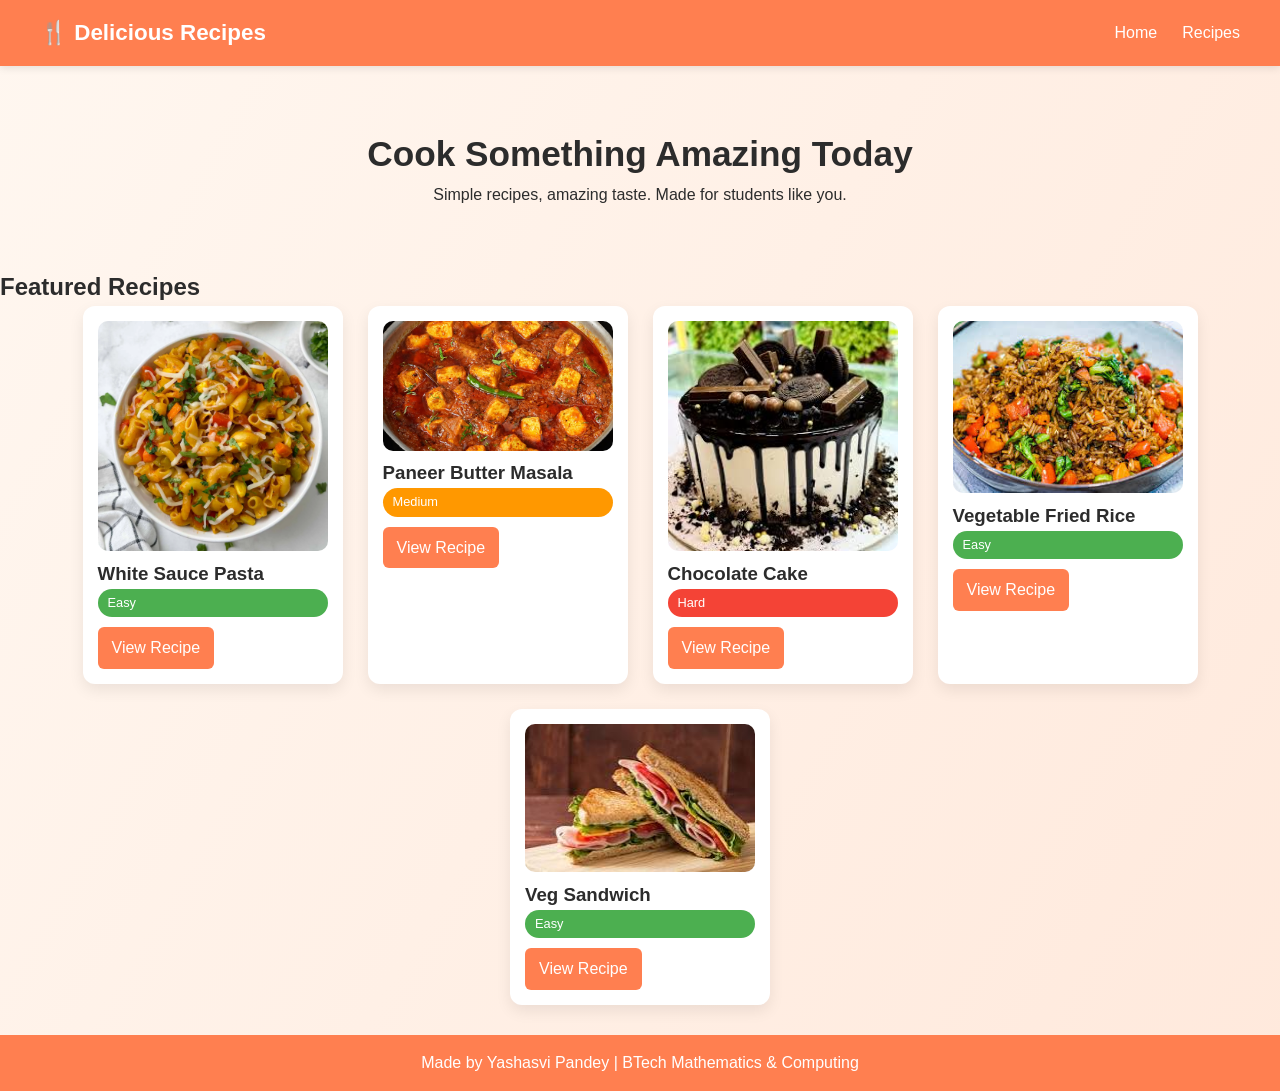
<file: index.html>
<!DOCTYPE html>
<html lang="en">
<head>
    <meta charset="UTF-8">
    <meta name="viewport" content="width=device-width, initial-scale=1.0">
    <title>Delicious Recipes</title>
    <link rel="stylesheet" href="style.css">
</head>

<body>

    <!-- Navigation Bar -->
    <header>
        <nav class="navbar">
            <h1 class="logo">🍴 Delicious Recipes</h1>
            <ul class="nav-links">
                <li><a href="index.html">Home</a></li>
                <li><a href="#recipes">Recipes</a></li> <!-- improved -->
            </ul>
        </nav>
    </header>

    <!-- Hero Section -->
    <section class="hero">
        <h2>Cook Something Amazing Today</h2>
        <p>Simple recipes, amazing taste. Made for students like you.</p>
    </section>

    <!-- Featured Recipes -->
    <section class="recipes" id="recipes"> <!-- added id -->
        <h2>Featured Recipes</h2>

        <div class="recipe-container">

            <!-- Card 1 -->
            <div class="card">
                <img src="images/pasta index.webp" alt="Pasta">
                <h3>White Sauce Pasta</h3>
                <p class="badge easy">Easy</p>
                <a href="recipe1.html">View Recipe</a>
            </div>

            <!-- Card 2 -->
            <div class="card">
                <img src="images/paneer imagesindex.jpg" alt="Paneer">
                <h3>Paneer Butter Masala</h3>
                <p class="badge medium">Medium</p>
                <a href="recipe2.html">View Recipe</a>
            </div>

            <!-- Card 3 -->
            <div class="card">
                <img src="images/cake index.jpg" alt="Cake">
                <h3>Chocolate Cake</h3>
                <p class="badge hard">Hard</p>
                <a href="recipe3.html">View Recipe</a>
            </div>

            <!-- Card 4 (NEW) -->
            <div class="card">
                <img src="images\fried rice.jpg" alt="Fried Rice">
                <h3>Vegetable Fried Rice</h3>
                <p class="badge easy">Easy</p>
                <a href="recipe4.html">View Recipe</a>
            </div>

            <!-- Card 5 (NEW) -->
            <div class="card">
                <img src="images\sandwich.jpg" alt="Sandwich">
                <h3>Veg Sandwich</h3>
                <p class="badge easy">Easy</p>
                <a href="recipe5.html">View Recipe</a>
            </div>

        </div>
    </section>

    <!-- Footer -->
    <footer>
        <p>Made by Yashasvi Pandey | BTech Mathematics & Computing</p>
    </footer>

</body>
</html>
</file>
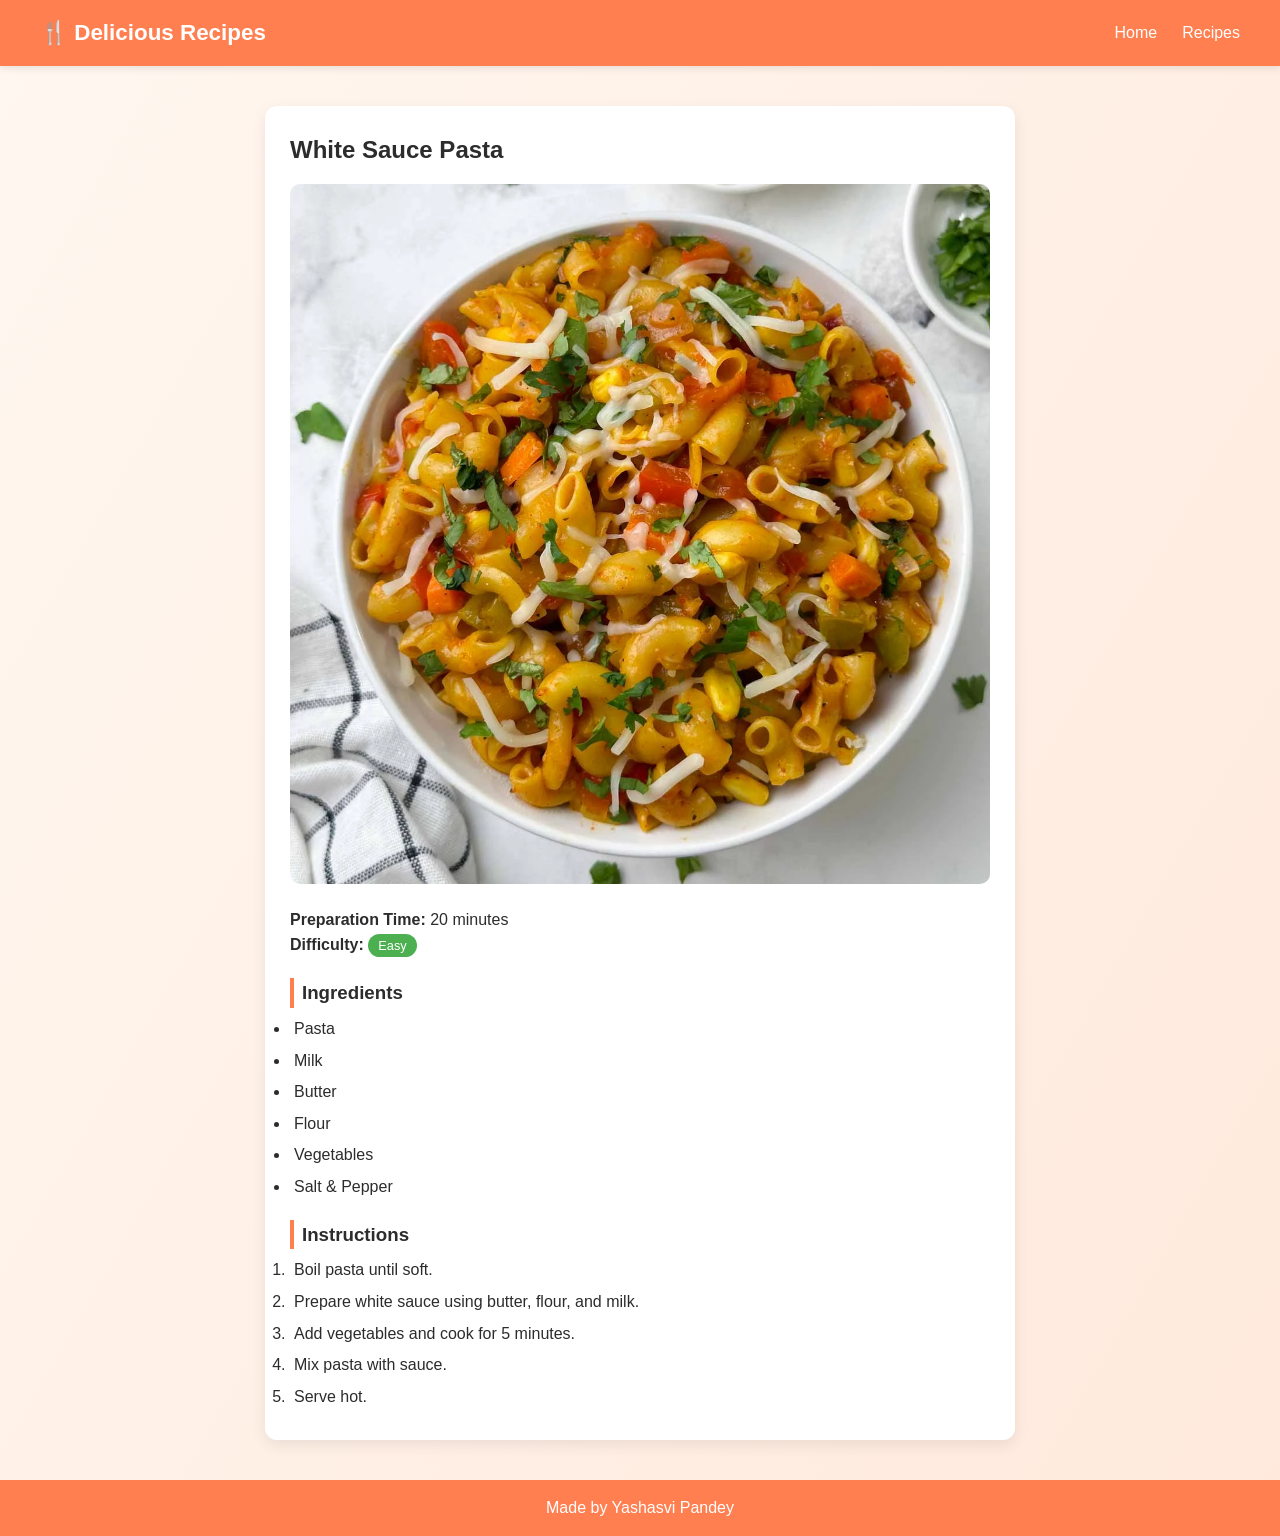
<file: recipe1.html>
<!DOCTYPE html>
<html lang="en">
<head>
    <meta charset="UTF-8">
    <meta name="viewport" content="width=device-width, initial-scale=1.0">
    <title>White Sauce Pasta</title>
    <link rel="stylesheet" href="style.css">
</head>

<body>

    <!-- Navbar -->
    <header>
        <nav class="navbar">
            <h1 class="logo">🍴 Delicious Recipes</h1>
            <ul class="nav-links">
                <li><a href="index.html">Home</a></li>
                <li><a href="recipe1.html">Recipes</a></li>
            </ul>
        </nav>
    </header>

    <!-- Recipe Content -->
    <section class="recipe-page">

        <h2>White Sauce Pasta</h2>

        <img src="images\pasta index.webp" alt="Pasta" class="recipe-img">

        <p><strong>Preparation Time:</strong> 20 minutes</p>
        <p><strong>Difficulty:</strong> <span class="badge easy">Easy</span></p>

        <!-- Ingredients -->
        <h3>Ingredients</h3>
        <ul>
            <li>Pasta</li>
            <li>Milk</li>
            <li>Butter</li>
            <li>Flour</li>
            <li>Vegetables</li>
            <li>Salt & Pepper</li>
        </ul>

        <!-- Steps -->
        <h3>Instructions</h3>
        <ol>
            <li>Boil pasta until soft.</li>
            <li>Prepare white sauce using butter, flour, and milk.</li>
            <li>Add vegetables and cook for 5 minutes.</li>
            <li>Mix pasta with sauce.</li>
            <li>Serve hot.</li>
        </ol>

    </section>

    <!-- Footer -->
    <footer>
        <p>Made by Yashasvi Pandey</p>
    </footer>

</body>
</html>
</file>
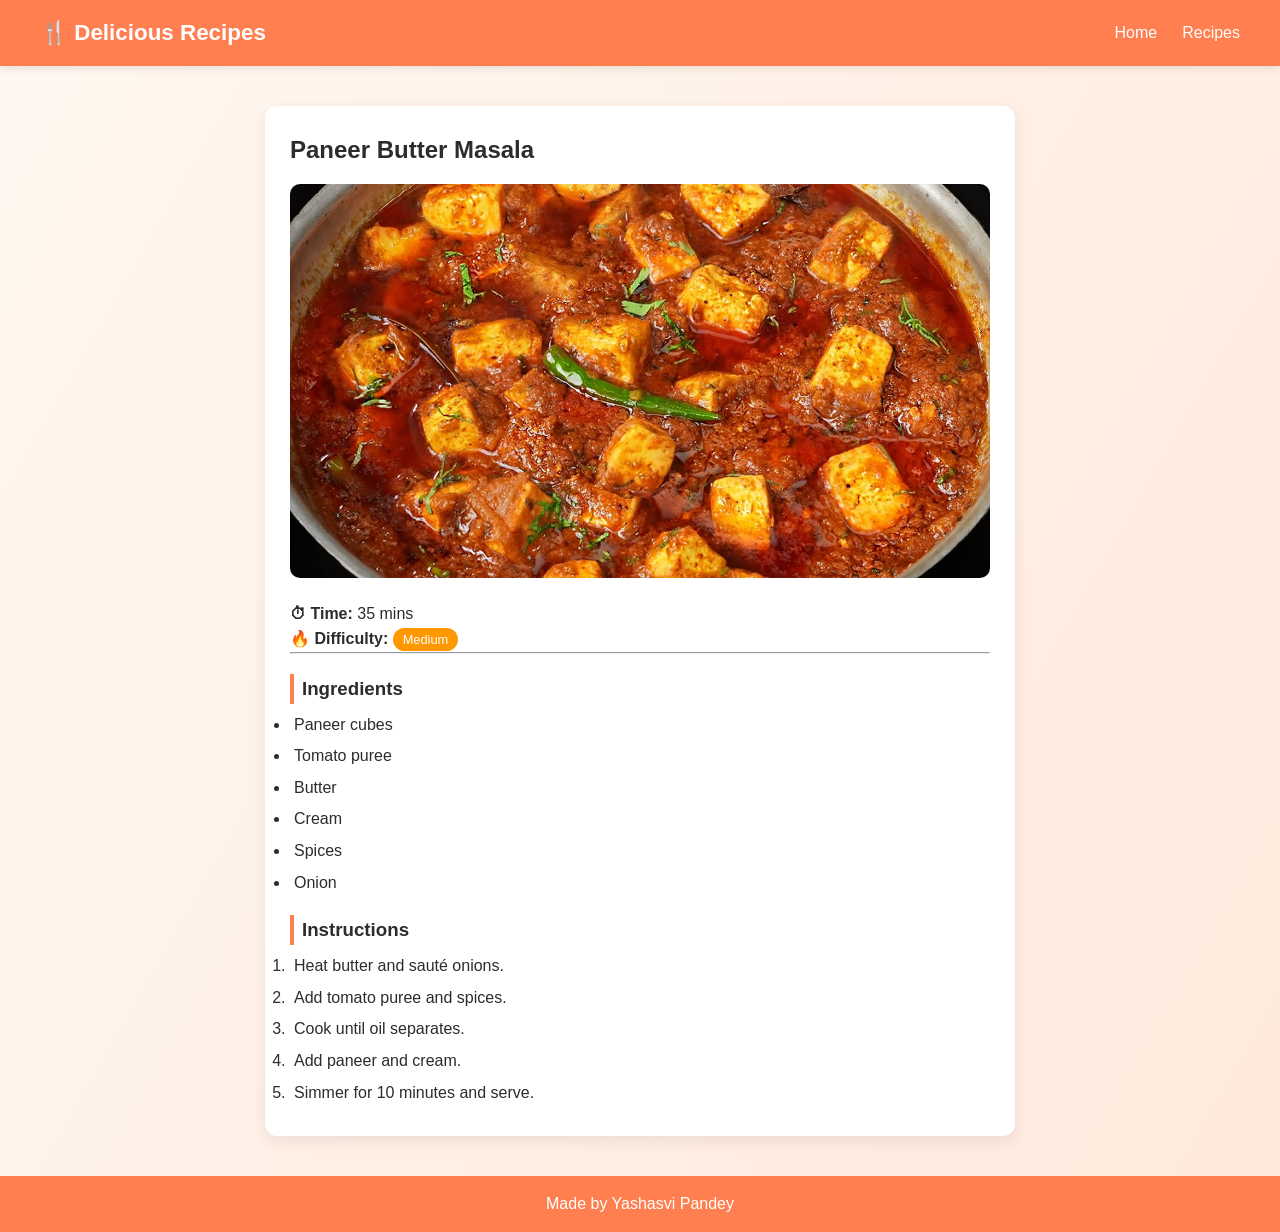
<file: recipe2.html>
<!DOCTYPE html>
<html lang="en">
<head>
    <meta charset="UTF-8">
    <meta name="viewport" content="width=device-width, initial-scale=1.0">
    <title>Paneer Butter Masala</title>
    <link rel="stylesheet" href="style.css">
</head>

<body>

<header>
    <nav class="navbar">
        <h1 class="logo">🍴 Delicious Recipes</h1>
        <ul class="nav-links">
            <li><a href="index.html">Home</a></li>
            <li><a href="recipe1.html">Recipes</a></li>
        </ul>
    </nav>
</header>

<section class="recipe-page">

    <h2>Paneer Butter Masala</h2>

    <img src="images\paneer imagesindex.jpg" alt="Paneer" class="recipe-img">

    <!-- Info Box -->
    <div class="info-box">
        <p><strong>⏱ Time:</strong> 35 mins</p>
        <p><strong>🔥 Difficulty:</strong> <span class="badge medium">Medium</span></p>
    </div>

    <hr>

    <!-- Two Column Layout -->
    <div class="recipe-grid">

        <!-- Ingredients -->
        <div>
            <h3>Ingredients</h3>
            <ul>
                <li>Paneer cubes</li>
                <li>Tomato puree</li>
                <li>Butter</li>
                <li>Cream</li>
                <li>Spices</li>
                <li>Onion</li>
            </ul>
        </div>

        <!-- Steps -->
        <div>
            <h3>Instructions</h3>
            <ol>
                <li>Heat butter and sauté onions.</li>
                <li>Add tomato puree and spices.</li>
                <li>Cook until oil separates.</li>
                <li>Add paneer and cream.</li>
                <li>Simmer for 10 minutes and serve.</li>
            </ol>
        </div>

    </div>

</section>

<footer>
    <p>Made by Yashasvi Pandey</p>
</footer>

</body>
</html>
</file>
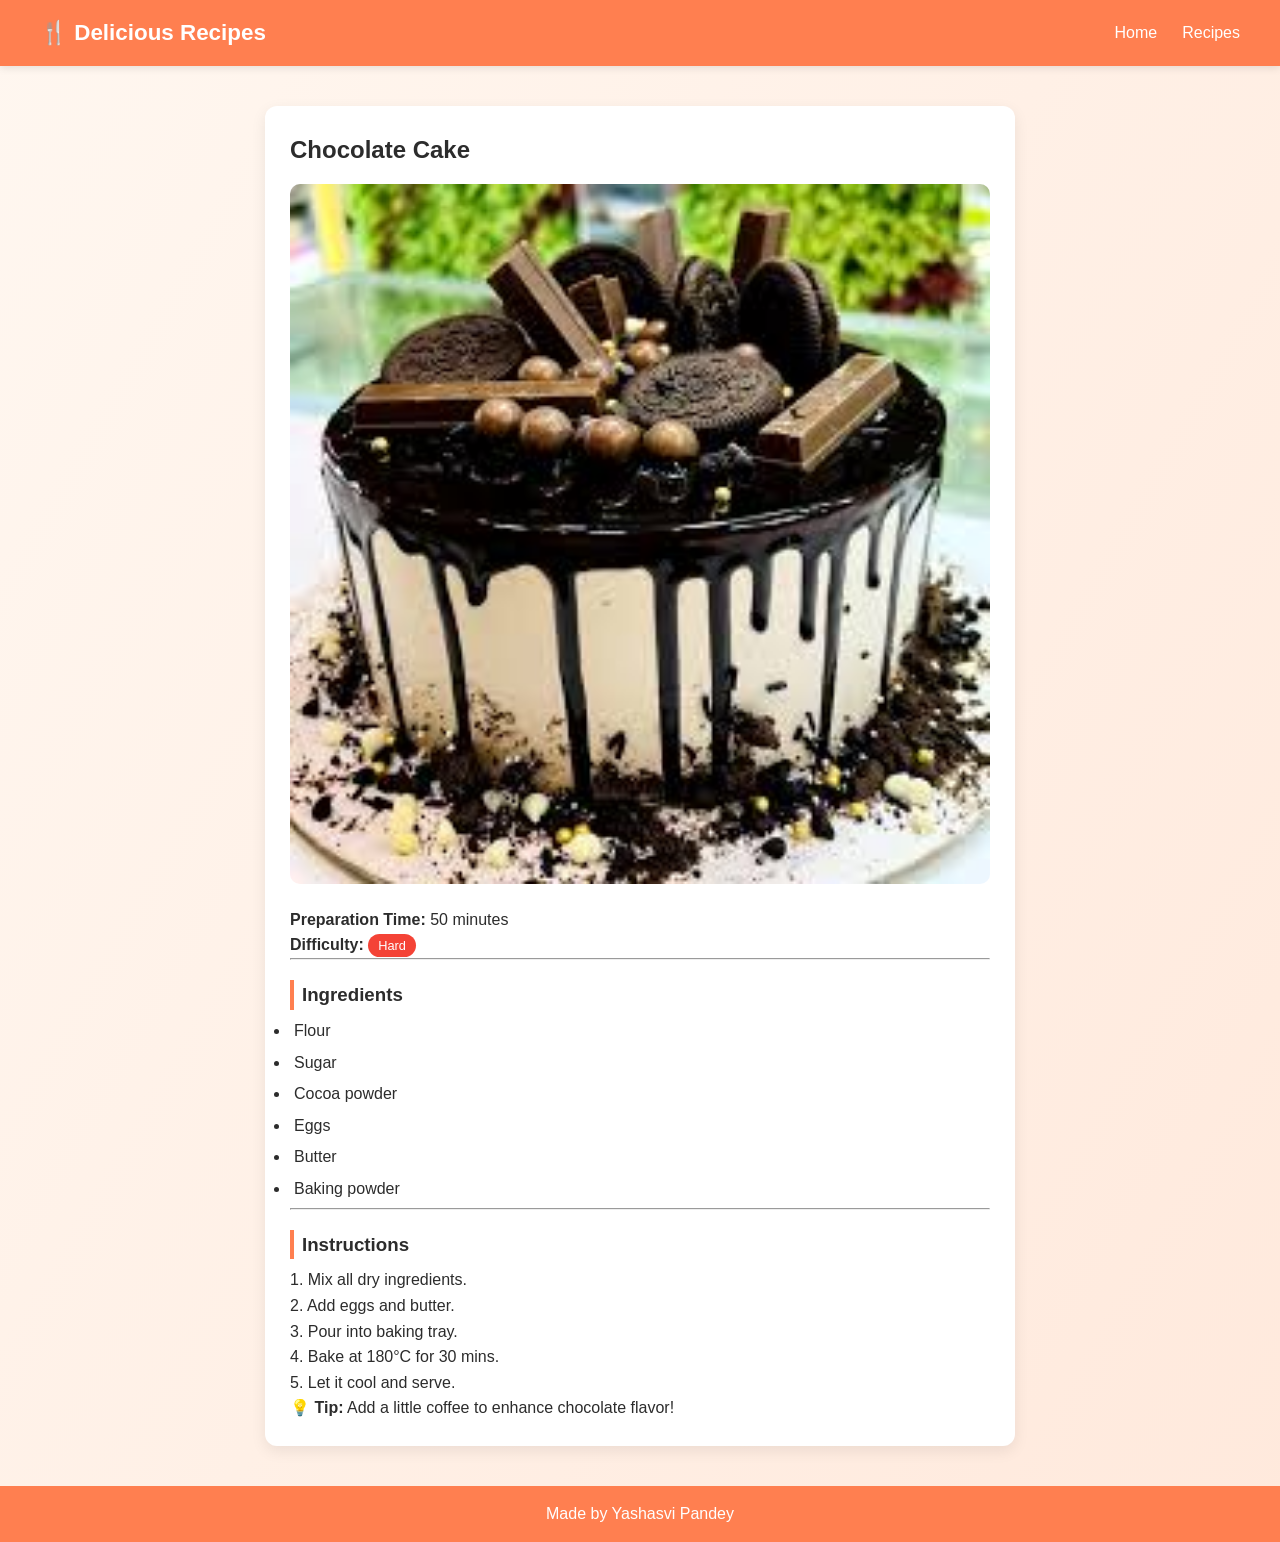
<file: recipe3.html>
<!DOCTYPE html>
<html lang="en">
<head>
    <meta charset="UTF-8">
    <meta name="viewport" content="width=device-width, initial-scale=1.0">
    <title>Chocolate Cake</title>
    <link rel="stylesheet" href="style.css">
</head>

<body>

<header>
    <nav class="navbar">
        <h1 class="logo">🍴 Delicious Recipes</h1>
        <ul class="nav-links">
            <li><a href="index.html">Home</a></li>
            <li><a href="recipe1.html">Recipes</a></li>
        </ul>
    </nav>
</header>

<section class="recipe-page">

    <h2>Chocolate Cake</h2>

    <img src="images\cake index.jpg" alt="Cake" class="recipe-img">

    <p><strong>Preparation Time:</strong> 50 minutes</p>
    <p><strong>Difficulty:</strong> <span class="badge hard">Hard</span></p>

    <hr>

    <!-- Ingredients -->
    <h3>Ingredients</h3>
    <ul>
        <li>Flour</li>
        <li>Sugar</li>
        <li>Cocoa powder</li>
        <li>Eggs</li>
        <li>Butter</li>
        <li>Baking powder</li>
    </ul>

    <hr>

    <!-- Styled Steps -->
    <h3>Instructions</h3>

    <div class="steps-container">
        <div class="step-card">1. Mix all dry ingredients.</div>
        <div class="step-card">2. Add eggs and butter.</div>
        <div class="step-card">3. Pour into baking tray.</div>
        <div class="step-card">4. Bake at 180°C for 30 mins.</div>
        <div class="step-card">5. Let it cool and serve.</div>
    </div>

    <!-- Chef Tip -->
    <div class="tip-box">
        💡 <strong>Tip:</strong> Add a little coffee to enhance chocolate flavor!
    </div>

</section>

<footer>
    <p>Made by Yashasvi Pandey</p>
</footer>

</body>
</html>
</file>
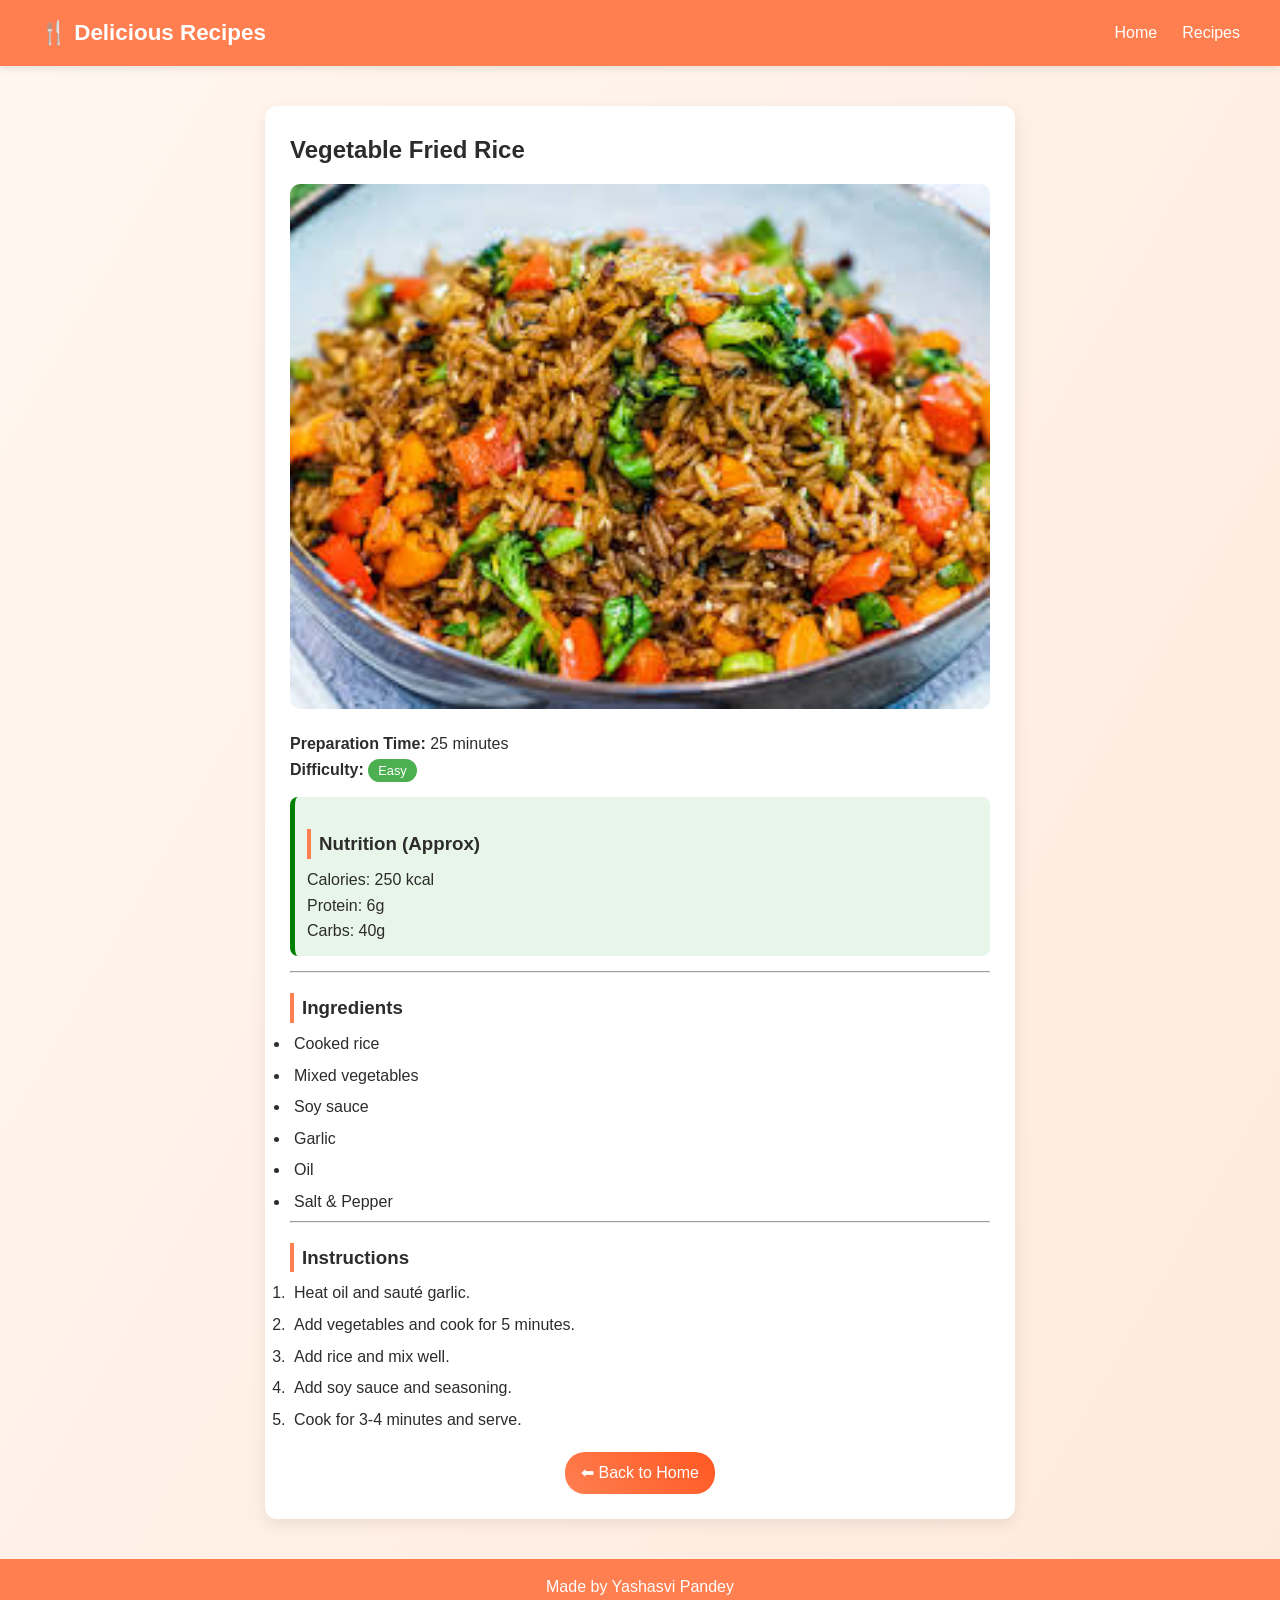
<file: recipe4.html>
<!DOCTYPE html>
<html lang="en">
<head>
    <meta charset="UTF-8">
    <meta name="viewport" content="width=device-width, initial-scale=1.0">
    <title>Fried Rice</title>
    <link rel="stylesheet" href="style.css">
</head>

<body>

<header>
    <nav class="navbar">
        <h1 class="logo">🍴 Delicious Recipes</h1>
        <ul class="nav-links">
            <li><a href="index.html">Home</a></li>
            <li><a href="index.html#recipes">Recipes</a></li> <!-- improved -->
        </ul>
    </nav>
</header>

<section class="recipe-page">

    <h2>Vegetable Fried Rice</h2>

    <!-- FIXED IMAGE PATH -->
    <img src="images/fried rice.jpg" alt="Fried Rice" class="recipe-img">

    <p><strong>Preparation Time:</strong> 25 minutes</p>
    <p><strong>Difficulty:</strong> <span class="badge easy">Easy</span></p>

    <!-- Nutrition Box -->
    <div class="nutrition-box">
        <h3>Nutrition (Approx)</h3>
        <p>Calories: 250 kcal</p>
        <p>Protein: 6g</p>
        <p>Carbs: 40g</p>
    </div>

    <hr>

    <!-- Ingredients -->
    <h3>Ingredients</h3>
    <ul>
        <li>Cooked rice</li>
        <li>Mixed vegetables</li>
        <li>Soy sauce</li>
        <li>Garlic</li>
        <li>Oil</li>
        <li>Salt & Pepper</li>
    </ul>

    <hr>

    <!-- Instructions -->
    <h3>Instructions</h3>
    <ol>
        <li>Heat oil and sauté garlic.</li>
        <li>Add vegetables and cook for 5 minutes.</li>
        <li>Add rice and mix well.</li>
        <li>Add soy sauce and seasoning.</li>
        <li>Cook for 3-4 minutes and serve.</li>
    </ol>

    <!-- EXTRA FEATURE -->
    <div class="back-btn">
        <a href="index.html">⬅ Back to Home</a>
    </div>

</section>

<footer>
    <p>Made by Yashasvi Pandey</p>
</footer>

</body>
</html>
</file>
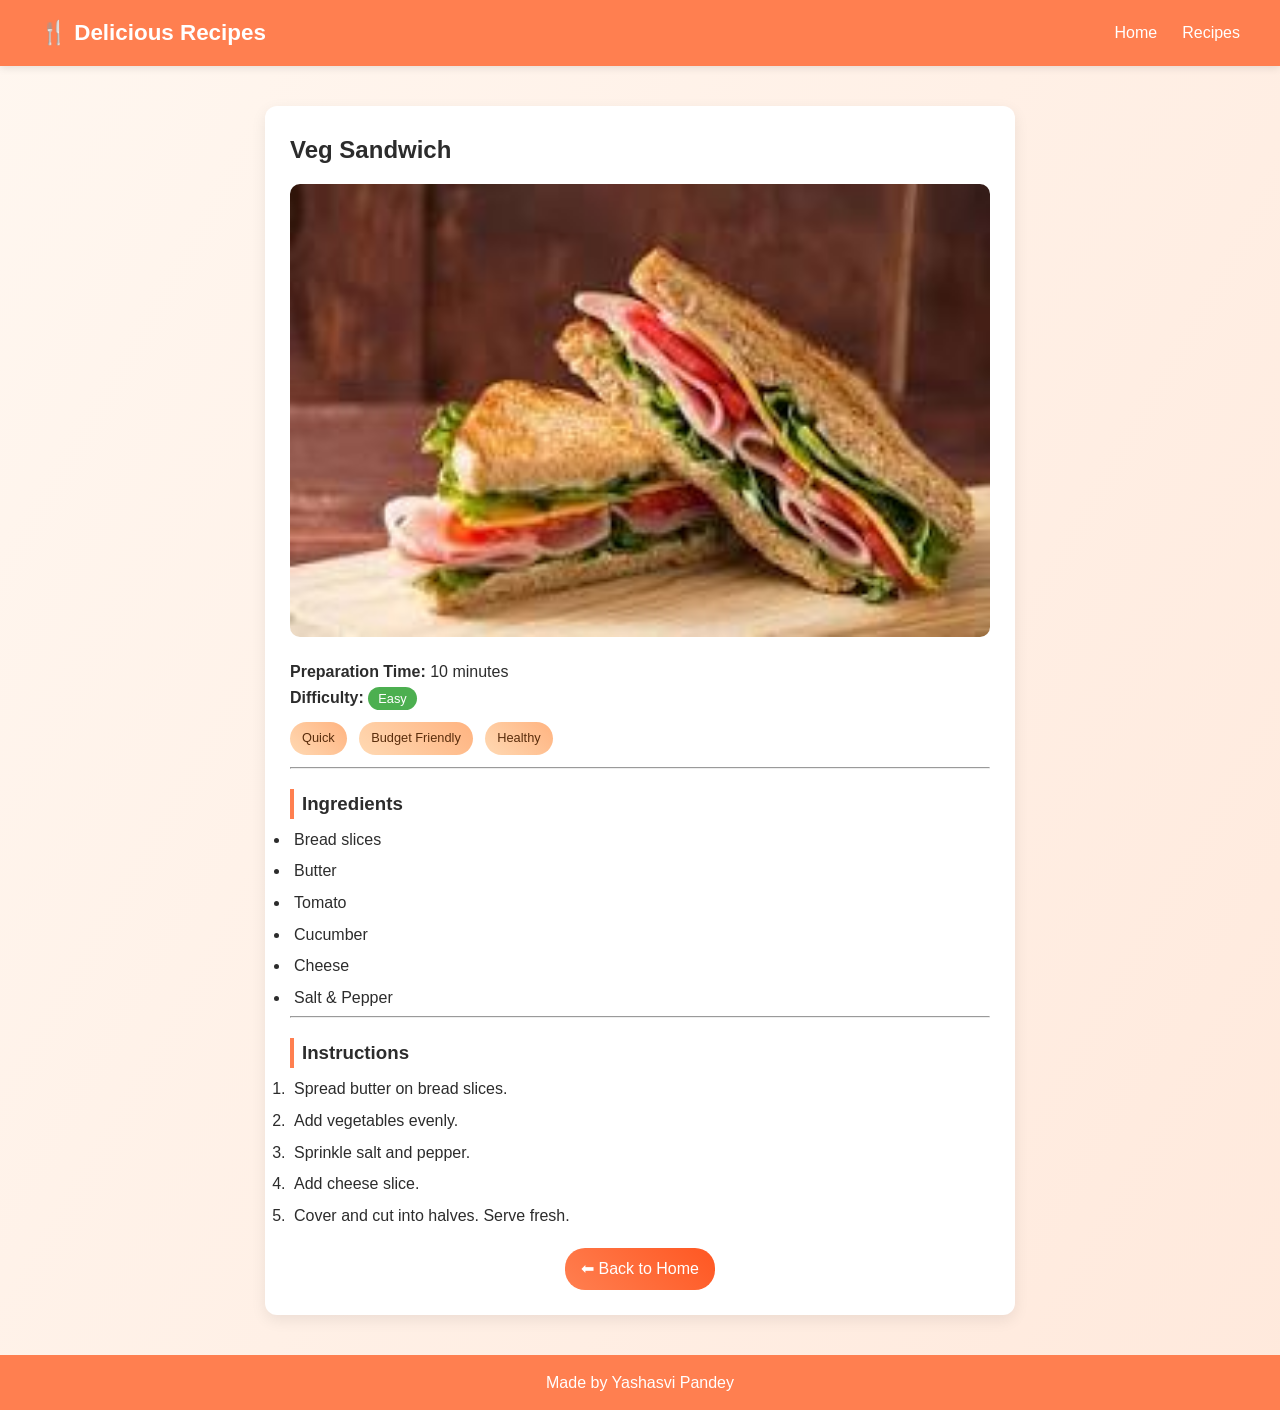
<file: recipe5.html>
<!DOCTYPE html>
<html lang="en">
<head>
    <meta charset="UTF-8">
    <meta name="viewport" content="width=device-width, initial-scale=1.0">
    <title>Veg Sandwich</title>
    <link rel="stylesheet" href="style.css">
</head>

<body>

<header>
    <nav class="navbar">
        <h1 class="logo">🍴 Delicious Recipes</h1>
        <ul class="nav-links">
            <li><a href="index.html">Home</a></li>
            <li><a href="index.html#recipes">Recipes</a></li>
        </ul>
    </nav>
</header>

<section class="recipe-page">

    <h2>Veg Sandwich</h2>

    <img src="images\sandwich.jpg" alt="Sandwich" class="recipe-img">

    <p><strong>Preparation Time:</strong> 10 minutes</p>
    <p><strong>Difficulty:</strong> <span class="badge easy">Easy</span></p>

    <!-- TAGS (NEW FEATURE) -->
    <div class="tags">
        <span>Quick</span>
        <span>Budget Friendly</span>
        <span>Healthy</span>
    </div>

    <hr>

    <!-- Ingredients -->
    <h3>Ingredients</h3>
    <ul>
        <li>Bread slices</li>
        <li>Butter</li>
        <li>Tomato</li>
        <li>Cucumber</li>
        <li>Cheese</li>
        <li>Salt & Pepper</li>
    </ul>

    <hr>

    <!-- Instructions -->
    <h3>Instructions</h3>
    <ol>
        <li>Spread butter on bread slices.</li>
        <li>Add vegetables evenly.</li>
        <li>Sprinkle salt and pepper.</li>
        <li>Add cheese slice.</li>
        <li>Cover and cut into halves. Serve fresh.</li>
    </ol>

    <!-- Back Button -->
    <div class="back-btn">
        <a href="index.html">⬅ Back to Home</a>
    </div>

</section>

<footer>
    <p>Made by Yashasvi Pandey</p>
</footer>

</body>
</html>
</file>
<file: style.css>
/* RESET */
* {
    margin: 0;
    padding: 0;
    box-sizing: border-box;
}

/* BODY */
body {
    font-family: 'Segoe UI', Arial, sans-serif;
    background: linear-gradient(120deg, #fff7f0, #ffe9dc);
    color: #2c2c2c;
    line-height: 1.6;
}

/* NAVBAR */
.navbar {
    display: flex;
    justify-content: space-between;
    align-items: center;
    background: #ff7f50;
    padding: 15px 40px;
    box-shadow: 0 2px 8px rgba(0,0,0,0.1);
}

.logo {
    color: white;
    font-size: 1.4rem;
}

.nav-links {
    list-style: none;
    display: flex;
}

.nav-links li {
    margin-left: 25px;
}

.nav-links a {
    text-decoration: none;
    color: white;
    position: relative;
}

/* Hover underline */
.nav-links a::after {
    content: "";
    width: 0%;
    height: 2px;
    background: white;
    position: absolute;
    left: 0;
    bottom: -4px;
    transition: 0.3s;
}

.nav-links a:hover::after {
    width: 100%;
}

/* HERO */
.hero {
    text-align: center;
    padding: 60px 20px;
}

.hero h2 {
    font-size: 2.2rem;
}

/* CARDS */
.recipe-container {
    display: flex;
    gap: 25px;
    flex-wrap: wrap;
    justify-content: center;
}

.card {
    background: white;
    width: 260px;
    padding: 15px;
    border-radius: 12px;
    box-shadow: 0 6px 15px rgba(0,0,0,0.08);
    transition: 0.3s;
}

.card:hover {
    transform: translateY(-5px);
}

.card img {
    width: 100%;
    border-radius: 10px;
}

.card a {
    display: inline-block;
    margin-top: 10px;
    background: #ff7f50;
    color: white;
    padding: 8px 14px;
    border-radius: 6px;
    text-decoration: none;
    transition: 0.3s;
}

.card a:hover {
    background: #ff5722;
}

/* BADGES */
.badge {
    padding: 4px 10px;
    border-radius: 20px;
    color: white;
    font-size: 0.8rem;
}

.easy { background: #4caf50; }
.medium { background: #ff9800; }
.hard { background: #f44336; }

/* RECIPE PAGE (merged + animation) */
.recipe-page {
    max-width: 750px;
    margin: 40px auto;
    background: white;
    padding: 25px;
    border-radius: 12px;
    box-shadow: 0 5px 15px rgba(0,0,0,0.08);
    animation: fadeIn 0.6s ease-in;
}

.recipe-img {
    width: 100%;
    border-radius: 10px;
    margin: 15px 0;
}

/* SECTION HEADINGS */
.recipe-page h3 {
    margin-top: 20px;
    margin-bottom: 8px;
    border-left: 4px solid #ff7f50;
    padding-left: 8px;
}

/* LIST STYLING */
.recipe-page ul li,
.recipe-page ol li {
    margin-bottom: 6px;
    padding-left: 4px;
}

/* NUTRITION */
.nutrition-box {
    background: #e8f5e9;
    padding: 12px;
    border-left: 5px solid green;
    border-radius: 8px;
    margin: 15px 0;
}

/* TAGS */
.tags {
    margin: 12px 0;
}

.tags span {
    display: inline-block;
    background: linear-gradient(45deg, #ffd9b3, #ffb380);
    color: #5a2d0c;
    padding: 6px 12px;
    margin-right: 8px;
    border-radius: 20px;
    font-size: 0.8rem;
    font-weight: 500;
    transition: 0.3s;
}

.tags span:hover {
    transform: scale(1.05);
}

/* BACK BUTTON */
.back-btn {
    margin-top: 20px;
    text-align: center;
}

.back-btn a {
    display: inline-block;
    background: linear-gradient(45deg, #ff7f50, #ff5722);
    color: white;
    padding: 8px 16px;
    border-radius: 20px;
    text-decoration: none;
    transition: 0.3s;
}

.back-btn a:hover {
    transform: translateY(-2px);
}

/* FOOTER */
footer {
    text-align: center;
    padding: 15px;
    background: #ff7f50;
    color: white;
    margin-top: 30px;
}

/* ANIMATION */
@keyframes fadeIn {
    from {
        opacity: 0;
        transform: translateY(10px);
    }
    to {
        opacity: 1;
        transform: translateY(0);
    }
}

/* RESPONSIVE */
@media (max-width: 768px) {
    .navbar {
        flex-direction: column;
    }

    .recipe-container {
        flex-direction: column;
        align-items: center;
    }
}
</file>
